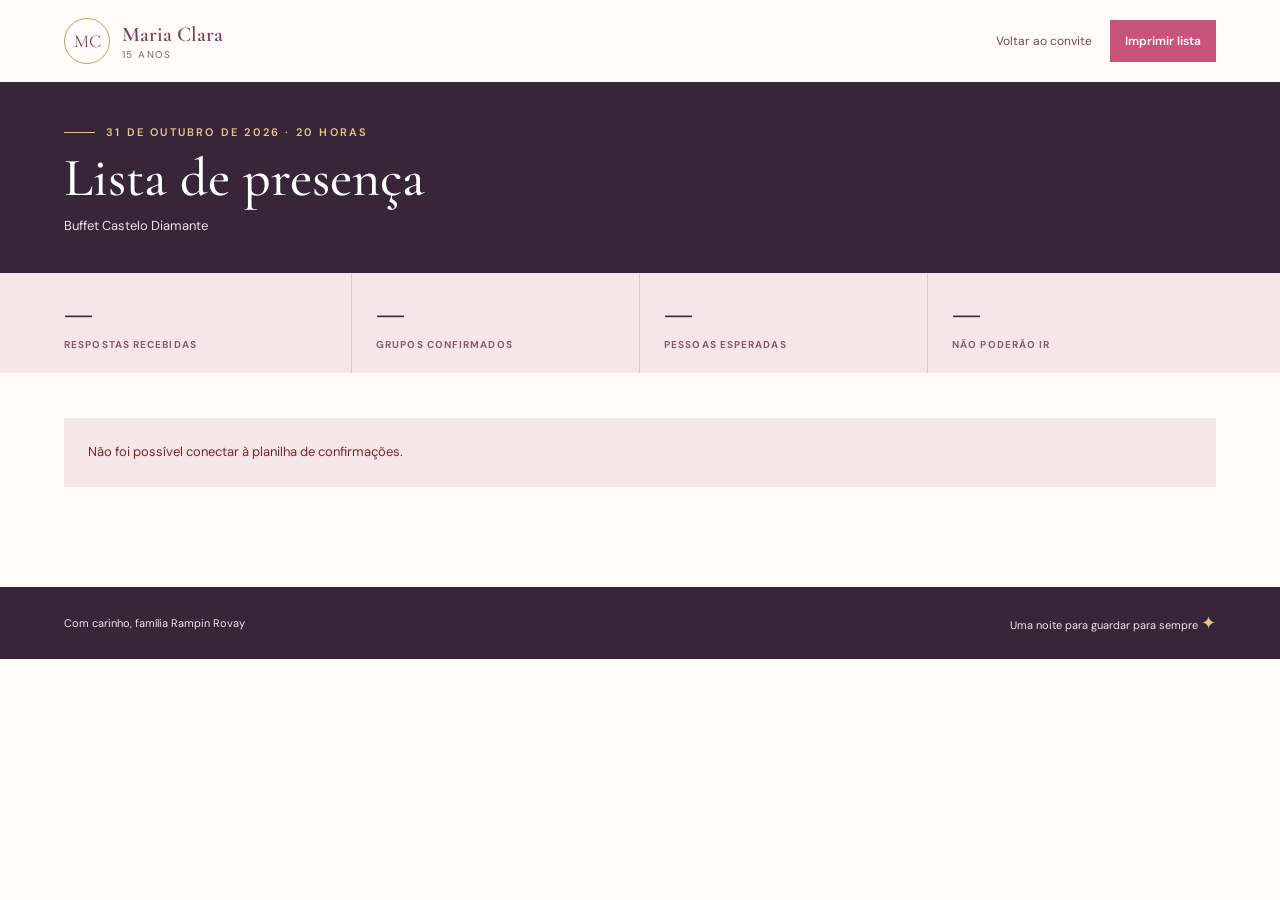
<file: docs/lista.html>
<!doctype html>
<html lang="pt-BR">
<head>
  <meta charset="utf-8">
  <meta name="viewport" content="width=device-width, initial-scale=1">
  <meta name="theme-color" content="#382537">
  <meta name="description" content="Lista de presença dos quinze anos de Maria Clara.">
  <title>Lista de presença | Maria Clara</title>
  <link rel="preconnect" href="https://fonts.googleapis.com">
  <link rel="preconnect" href="https://fonts.gstatic.com" crossorigin>
  <link href="https://fonts.googleapis.com/css2?family=Cormorant+Garamond:wght@400;500;600;700&family=DM+Sans:wght@400;500;600;700&display=swap" rel="stylesheet">
  <link rel="stylesheet" href="./styles.css">
  <script src="./config.js"></script>
  <script src="./list.js" defer></script>
</head>
<body class="list-page">
<header class="site-header">
  <a class="brand" href="./index.html" aria-label="Voltar ao convite de Maria Clara">
    <span class="brand-mark" aria-hidden="true">MC</span>
    <span class="brand-copy"><strong>Maria Clara</strong><span>15 anos</span></span>
  </a>
  <div class="header-actions">
    <a class="header-link" href="./index.html">Voltar ao convite</a>
    <button class="print-button" id="print-list" type="button" title="Imprimir lista" aria-label="Imprimir lista">Imprimir lista</button>
  </div>
</header>

<section class="page-intro">
  <div class="intro-inner">
    <p class="eyebrow">31 de outubro de 2026 · 20 horas</p>
    <h1>Lista de presença</h1>
    <p class="event-line">Buffet Castelo Diamante</p>
  </div>
</section>

<section class="summary" aria-label="Resumo das confirmações">
  <div class="summary-item"><span class="summary-value" id="total-respostas">—</span><span class="summary-label">Respostas recebidas</span></div>
  <div class="summary-item"><span class="summary-value" id="total-confirmados">—</span><span class="summary-label">Grupos confirmados</span></div>
  <div class="summary-item"><span class="summary-value" id="total-pessoas">—</span><span class="summary-label">Pessoas esperadas</span></div>
  <div class="summary-item"><span class="summary-value" id="total-ausentes">—</span><span class="summary-label">Não poderão ir</span></div>
</section>

<main>
  <div class="list-alert" id="list-status" role="status">Carregando confirmações…</div>
  <div class="table-toolbar" id="table-toolbar" hidden>
    <h2 class="table-title">Convidados</h2>
    <div class="filter-controls">
      <div class="filter-field">
        <label for="filtro-nome">Buscar convidado</label>
        <input id="filtro-nome" type="search" placeholder="Digite um nome" autocomplete="off">
      </div>
      <div class="filter-field">
        <label for="filtro-presenca">Presença</label>
        <select id="filtro-presenca">
          <option value="todas">Todas</option>
          <option value="sim">Confirmados</option>
          <option value="nao">Não poderão ir</option>
        </select>
      </div>
    </div>
  </div>

  <div class="empty-state" id="empty-state" hidden>Ainda não há confirmações registradas.</div>
  <div class="table-wrap" id="table-wrap" hidden>
    <table>
      <caption class="sr-only">Respostas de presença para os 15 anos de Maria Clara</caption>
      <thead><tr><th scope="col">Convidado</th><th scope="col">Presença</th><th scope="col">Acompanhantes</th><th scope="col">Confirmado em</th></tr></thead>
      <tbody id="guest-list"></tbody>
    </table>
  </div>
  <p class="no-results" id="no-results" hidden>Nenhum convidado corresponde aos filtros.</p>
  <div class="table-foot" id="table-foot" hidden><span id="visible-count"></span><span>Ordenada pelas confirmações mais recentes</span></div>
</main>

<footer class="site-footer">
  <p>Com carinho, família Rampin Rovay</p>
  <p>Uma noite para guardar para sempre <span class="footer-mark" aria-hidden="true">✦</span></p>
</footer>
</body>
</html>
</file>
<file: docs/styles.css>
@charset "UTF-8";
:root {
  color-scheme: light;
  --royal: #7c405e;
  --royal-deep: #382537;
  --rose: #c9547b;
  --rose-pale: #f6e5e9;
  --lavender: #f0ecf4;
  --gold: #c2a064;
  --ink: #342934;
  --muted: #746b73;
  --paper: #fffbf8;
  --line: #e4dce0;
  --serif: "Cormorant Garamond", Georgia, serif;
  --sans: "DM Sans", "Segoe UI", sans-serif;
}
* { box-sizing: border-box; }
html { scroll-behavior: smooth; }
body { margin: 0; color: var(--ink); background: var(--paper); font-family: var(--sans); }
a { color: inherit; }
button, input, select { font: inherit; }
.skip-link { position: absolute; z-index: 10; top: 8px; left: 8px; padding: 10px 14px; transform: translateY(-150%); color: white; background: var(--royal-deep); }
.skip-link:focus { transform: translateY(0); }
.site-header { min-height: 82px; display: flex; align-items: center; justify-content: space-between; gap: 20px; padding: 13px clamp(20px, 5vw, 74px); background: var(--paper); }
.brand { display: inline-flex; align-items: center; gap: 12px; color: var(--royal); text-decoration: none; }
.brand-mark { width: 46px; height: 46px; display: grid; place-items: center; border: 1px solid var(--gold); border-radius: 50%; font-family: var(--serif); font-size: 18px; }
.brand-copy { display: grid; gap: 1px; }
.brand-copy strong { font-family: var(--serif); font-size: 21px; font-weight: 600; }
.brand-copy span { color: var(--muted); font-size: 10px; letter-spacing: 1.4px; text-transform: uppercase; }
.header-link { padding: 11px 15px; color: var(--royal); border: 1px solid var(--royal); text-decoration: none; font-size: 12px; transition: color .2s ease, background .2s ease; }
.header-link:hover, .header-link:focus-visible { color: white; background: var(--royal); }
.hero { min-height: 620px; display: grid; grid-template-columns: minmax(410px, .9fr) minmax(0, 1.1fr); background: var(--royal-deep); }
.hero-copy { display: flex; flex-direction: column; justify-content: center; align-items: flex-start; padding: 62px clamp(34px, 7vw, 108px); color: white; animation: rise-in .8s both; }
.eyebrow { display: flex; align-items: center; gap: 11px; margin: 0 0 25px; color: #e3c88f; font-size: 11px; font-weight: 600; letter-spacing: 2.2px; text-transform: uppercase; }
.eyebrow::before { width: 31px; height: 1px; background: currentColor; content: ""; }
.hero h1 { max-width: 620px; margin: 0; font-family: var(--serif); font-size: 92px; font-weight: 500; line-height: .86; }
.hero h1 span { display: block; color: #efc9db; font-style: italic; }
.hero-subtitle { max-width: 395px; margin: 28px 0 0; color: #f8edf1; font-family: var(--serif); font-size: 27px; line-height: 1.15; }
.hero-date { margin: 25px 0 0; color: #e3c88f; font-size: 12px; font-weight: 600; letter-spacing: 1.5px; text-transform: uppercase; }
.hero-actions { display: flex; flex-wrap: wrap; align-items: center; gap: 20px; margin-top: 34px; }
.button-primary, .submit-button { min-height: 50px; display: inline-flex; align-items: center; justify-content: center; padding: 0 22px; color: white; background: var(--rose); border: 1px solid var(--rose); text-decoration: none; font-size: 13px; font-weight: 600; transition: background .2s ease, transform .2s ease; }
.button-primary:hover, .button-primary:focus-visible, .submit-button:hover, .submit-button:focus-visible { color: white; background: #a33c63; transform: translateY(-2px); }
.submit-button { width: 100%; border: 0; cursor: pointer; }
.submit-button:disabled { cursor: wait; opacity: .7; }
.hero-more { color: #f8edf1; font-size: 13px; text-decoration-color: #e2cbd8; text-underline-offset: 5px; }
.hero-photo { position: relative; min-height: 620px; overflow: hidden; background: #867182; }
.hero-photo img { width: 100%; height: 100%; position: absolute; inset: 0; object-fit: cover; object-position: 50% 48%; animation: photo-in 1.1s both; }
.hero-photo::after { position: absolute; inset: 0; background: linear-gradient(90deg, rgba(56,37,55,.12), transparent 45%), linear-gradient(0deg, rgba(40,28,39,.28), transparent 36%); content: ""; pointer-events: none; }
.photo-caption { position: absolute; z-index: 1; right: 28px; bottom: 24px; color: white; font-size: 11px; text-align: right; text-shadow: 0 1px 6px rgba(0,0,0,.5); }
.photo-caption a { text-underline-offset: 3px; }
.event-strip { display: grid; grid-template-columns: repeat(3, 1fr); padding: 27px clamp(28px, 8vw, 120px); background: var(--rose-pale); }
.event-item { min-height: 83px; display: flex; flex-direction: column; justify-content: center; padding: 8px 25px; border-right: 1px solid rgba(56,37,55,.16); }
.event-item:first-child { padding-left: 0; }
.event-item:last-child { padding-right: 0; border-right: 0; }
.event-label { color: #805f70; font-size: 10px; font-weight: 700; letter-spacing: 1.7px; text-transform: uppercase; }
.event-value { margin-top: 6px; color: var(--royal-deep); font-family: var(--serif); font-size: 25px; font-weight: 600; }
.invitation { padding: 88px 26px 92px; text-align: center; }
.section-kicker { margin: 0 0 13px; color: var(--rose); font-size: 10px; font-weight: 700; letter-spacing: 2.1px; text-transform: uppercase; }
.invitation h2, .rsvp-heading h2 { margin: 0; color: var(--royal); font-family: var(--serif); font-size: 48px; font-weight: 500; line-height: 1; }
.invitation p:last-child { max-width: 570px; margin: 17px auto 0; color: var(--muted); font-size: 15px; line-height: 1.7; }
.ornament { display: flex; align-items: center; justify-content: center; gap: 14px; margin: 25px auto 0; color: var(--gold); }
.ornament::before, .ornament::after { width: 45px; height: 1px; background: var(--gold); content: ""; }
.rsvp-section { padding: 78px clamp(24px, 8vw, 120px) 92px; background: var(--lavender); }
.rsvp-layout { max-width: 1100px; display: grid; grid-template-columns: minmax(250px, .8fr) minmax(360px, 1.2fr); gap: clamp(40px, 8vw, 118px); margin: 0 auto; }
.rsvp-heading { align-self: start; padding-top: 9px; }
.rsvp-heading h2 { max-width: 370px; font-size: 56px; line-height: .97; }
.rsvp-heading p:not(.section-kicker) { max-width: 350px; margin: 20px 0 0; color: var(--muted); font-size: 14px; line-height: 1.7; }
.countdown { display: flex; align-items: baseline; gap: 10px; margin-top: 30px; color: var(--royal); }
.countdown strong { color: var(--rose); font-family: var(--serif); font-size: 40px; font-weight: 600; }
.countdown span { font-size: 12px; }
.rsvp-form { width: 100%; }
.form-field { margin-bottom: 23px; }
.attendance-fieldset { margin-right: 0; margin-left: 0; padding: 0; border: 0; }
.form-field label, .field-label { display: block; margin-bottom: 8px; color: var(--ink); font-size: 12px; font-weight: 700; }
.form-field input, .form-field select { width: 100%; min-height: 48px; padding: 11px 13px; color: var(--ink); background: white; border: 1px solid #d0c2cc; border-radius: 0; }
.form-field input:focus, .form-field select:focus { border-color: var(--royal); outline: 2px solid rgba(124,64,94,.18); }
.presence-options { display: grid; grid-template-columns: 1fr 1fr; border: 1px solid #d0c2cc; }
.presence-option { position: relative; }
.presence-option + .presence-option { border-left: 1px solid #d0c2cc; }
.presence-option input { position: absolute; width: 1px; height: 1px; opacity: 0; }
.presence-option label { min-height: 48px; display: flex; align-items: center; justify-content: center; margin: 0; padding: 10px; color: var(--royal); background: white; cursor: pointer; font-size: 12px; font-weight: 600; text-align: center; }
.presence-option input:checked + label { color: white; background: var(--royal); }
.presence-option input:focus-visible + label { outline: 3px solid var(--gold); outline-offset: -3px; }
.companions-field[hidden], [hidden] { display: none !important; }
.form-note { margin: 14px 0 0; color: var(--muted); font-size: 11px; line-height: 1.6; }
.form-alert { margin: 0 0 22px; padding: 15px 17px; color: var(--royal-deep); background: white; border-left: 3px solid var(--royal); font-size: 13px; line-height: 1.55; }
.form-alert.error { color: #7b2628; border-left-color: var(--rose); }
.honeypot { position: absolute; left: -10000px; width: 1px; height: 1px; overflow: hidden; }
.response-frame { width: 0; height: 0; position: absolute; overflow: hidden; border: 0; }
.site-footer { display: flex; align-items: center; justify-content: space-between; gap: 16px; padding: 25px clamp(22px, 5vw, 76px); color: #efe5e9; background: var(--royal-deep); font-size: 11px; }
.site-footer p { margin: 0; }
.site-footer a { color: #e3c88f; text-underline-offset: 3px; }
.footer-mark { color: #e3c88f; font-family: var(--serif); font-size: 18px; }

/* Attendance page */
.list-page .site-header { min-height: 82px; }
.header-actions { display: flex; align-items: center; gap: 18px; }
.header-actions .header-link { padding: 0; border: 0; }
.print-button { min-height: 42px; padding: 0 15px; color: white; background: var(--rose); border: 0; cursor: pointer; font-size: 12px; font-weight: 600; }
.print-button:hover, .print-button:focus-visible { background: #a33c63; }
.page-intro { padding: 43px clamp(20px, 5vw, 74px) 39px; color: white; background: var(--royal-deep); }
.intro-inner { max-width: 1260px; margin: 0 auto; }
.page-intro .eyebrow { margin-bottom: 12px; }
.page-intro h1 { margin: 0; font-family: var(--serif); font-size: 54px; font-weight: 500; line-height: 1; }
.event-line { margin: 12px 0 0; color: #f2dfe7; font-size: 13px; }
.summary { display: grid; grid-template-columns: repeat(4, 1fr); padding: 0 clamp(20px, 5vw, 74px); background: var(--rose-pale); }
.summary-item { min-height: 100px; display: flex; flex-direction: column; justify-content: center; padding: 15px 24px; border-right: 1px solid rgba(56,37,55,.15); }
.summary-item:first-child { padding-left: 0; }
.summary-item:last-child { border-right: 0; }
.summary-value { color: var(--royal-deep); font-family: var(--serif); font-size: 35px; font-weight: 600; line-height: 1; }
.summary-label { margin-top: 8px; color: #805f70; font-size: 10px; font-weight: 700; letter-spacing: 1.1px; text-transform: uppercase; }
.list-page main { max-width: 1400px; margin: 0 auto; padding: 45px clamp(20px, 5vw, 74px) 80px; }
.table-toolbar { display: flex; align-items: end; justify-content: space-between; gap: 22px; margin-bottom: 17px; }
.table-title { margin: 0; color: var(--royal); font-family: var(--serif); font-size: 33px; font-weight: 600; }
.filter-controls { display: flex; align-items: end; gap: 12px; }
.filter-field label { display: block; margin-bottom: 6px; color: var(--muted); font-size: 10px; font-weight: 700; letter-spacing: .8px; text-transform: uppercase; }
.filter-field input, .filter-field select { min-height: 39px; padding: 8px 10px; color: var(--ink); background: white; border: 1px solid var(--line); border-radius: 0; font: inherit; font-size: 12px; }
.filter-field input { width: 210px; }
.filter-field input:focus, .filter-field select:focus { border-color: var(--royal); outline: 2px solid rgba(124,64,94,.16); }
.table-wrap { width: 100%; overflow-x: auto; border: 1px solid var(--line); }
.list-page table { width: 100%; min-width: 680px; border-collapse: collapse; }
.list-page th, .list-page td { padding: 14px 16px; text-align: left; }
.list-page th { color: white; background: #604159; font-size: 10px; font-weight: 700; letter-spacing: 1px; text-transform: uppercase; }
.list-page td { color: var(--ink); border-top: 1px solid var(--line); font-size: 13px; }
.list-page tbody tr:nth-child(even) { background: #faf4f6; }
.list-page tbody tr:hover { background: #f5e9ee; }
.guest-name { color: var(--royal-deep); font-weight: 600; }
.status { display: inline-flex; align-items: center; gap: 7px; white-space: nowrap; }
.status::before { width: 8px; height: 8px; border-radius: 50%; background: currentColor; content: ""; }
.status-yes { color: #6c7c53; }
.status-no { color: #8b5a6e; }
.empty-state, .list-alert, .no-results { padding: 24px; color: var(--muted); background: var(--lavender); font-size: 13px; line-height: 1.6; }
.list-alert { margin-bottom: 20px; }
.list-alert.error { color: #7b2628; background: var(--rose-pale); }
.no-results { text-align: center; }
.table-foot { display: flex; justify-content: space-between; gap: 15px; margin-top: 12px; color: var(--muted); font-size: 11px; }
.sr-only { position: absolute; width: 1px; height: 1px; overflow: hidden; clip: rect(0,0,0,0); white-space: nowrap; clip-path: inset(50%); }

@keyframes rise-in { from { opacity: 0; transform: translateY(16px); } to { opacity: 1; transform: translateY(0); } }
@keyframes photo-in { from { opacity: .65; transform: scale(1.035); } to { opacity: 1; transform: scale(1); } }
@media (max-width: 900px) {
  .hero { grid-template-columns: minmax(330px, .9fr) minmax(0, 1.1fr); min-height: 560px; }
  .hero-copy { padding: 48px 34px; }
  .hero h1 { font-size: 72px; }
  .hero-photo { min-height: 560px; }
  .rsvp-layout { gap: 42px; }
}
@media (max-width: 760px) {
  .summary { grid-template-columns: repeat(2, 1fr); padding: 0 20px; }
  .summary-item { min-height: 83px; padding: 12px 16px; border-bottom: 1px solid rgba(56,37,55,.15); }
  .summary-item:nth-child(2) { border-right: 0; }
  .summary-item:nth-child(3), .summary-item:nth-child(4) { border-bottom: 0; }
  .summary-item:first-child { padding-left: 16px; }
  .summary-value { font-size: 30px; }
  .list-page main { padding-top: 34px; }
  .table-toolbar { align-items: flex-start; flex-direction: column; }
  .filter-controls { width: 100%; align-items: end; }
  .filter-field { flex: 1; }
  .filter-field input, .filter-field select { width: 100%; }
}
@media (max-width: 680px) {
  .site-header { min-height: 74px; padding: 12px 18px; }
  .brand-mark { width: 42px; height: 42px; }
  .brand-copy strong { font-size: 19px; }
  .brand-copy span { font-size: 9px; }
  .hero { display: flex; flex-direction: column; }
  .hero-copy { padding: 51px 25px 42px; }
  .hero h1 { font-size: 66px; }
  .hero-subtitle { font-size: 24px; }
  .hero-photo { min-height: 390px; }
  .event-strip { grid-template-columns: 1fr; padding: 12px 25px; }
  .event-item, .event-item:first-child, .event-item:last-child { min-height: 70px; padding: 12px 0; border-right: 0; border-bottom: 1px solid rgba(56,37,55,.16); }
  .event-item:last-child { border-bottom: 0; }
  .event-value { font-size: 23px; }
  .invitation { padding: 70px 24px 72px; }
  .invitation h2 { font-size: 42px; }
  .rsvp-section { padding: 66px 24px 74px; }
  .rsvp-layout { grid-template-columns: 1fr; gap: 32px; }
  .rsvp-heading h2 { font-size: 49px; }
  .countdown { margin-top: 19px; }
  .list-page .site-header { min-height: 74px; padding: 12px 18px; }
  .header-actions { gap: 12px; }
  .header-actions .header-link { font-size: 11px; }
  .print-button { min-height: 38px; padding: 0 10px; font-size: 11px; }
  .page-intro { padding-top: 35px; padding-bottom: 32px; }
  .page-intro h1 { font-size: 45px; }
  .summary { padding-right: 14px; padding-left: 14px; }
  .summary-item, .summary-item:first-child { padding-right: 10px; padding-left: 10px; }
  .summary-label { font-size: 9px; letter-spacing: .6px; }
  .list-page main { padding-right: 14px; padding-left: 14px; }
  .filter-controls { align-items: stretch; flex-direction: column; }
  .filter-field input, .filter-field select { width: 100%; }
  .list-page th, .list-page td { padding: 12px; }
  .table-foot { flex-direction: column; }
  .site-footer { flex-direction: column; align-items: flex-start; padding: 22px 24px; }
}
@media (prefers-reduced-motion: reduce) {
  *, *::before, *::after { scroll-behavior: auto !important; animation-duration: .01ms !important; animation-iteration-count: 1 !important; transition-duration: .01ms !important; }
}
@media print {
  body { background: white; }
  .site-header, .filter-controls, .site-footer, .table-foot, .page-intro { display: none !important; }
  .summary { padding: 0; background: white; border-bottom: 1px solid #aaa; }
  .summary-item { min-height: 70px; }
  .list-page main { max-width: none; padding: 15px 0; }
  .table-toolbar { margin-bottom: 10px; }
  .table-title { color: black; }
  .table-wrap { overflow: visible; border-color: #999; }
  .list-page table { min-width: 0; }
  .list-page th { color: black; background: #eee !important; print-color-adjust: exact; }
  .list-page td { font-size: 11px; }
}
</file>
